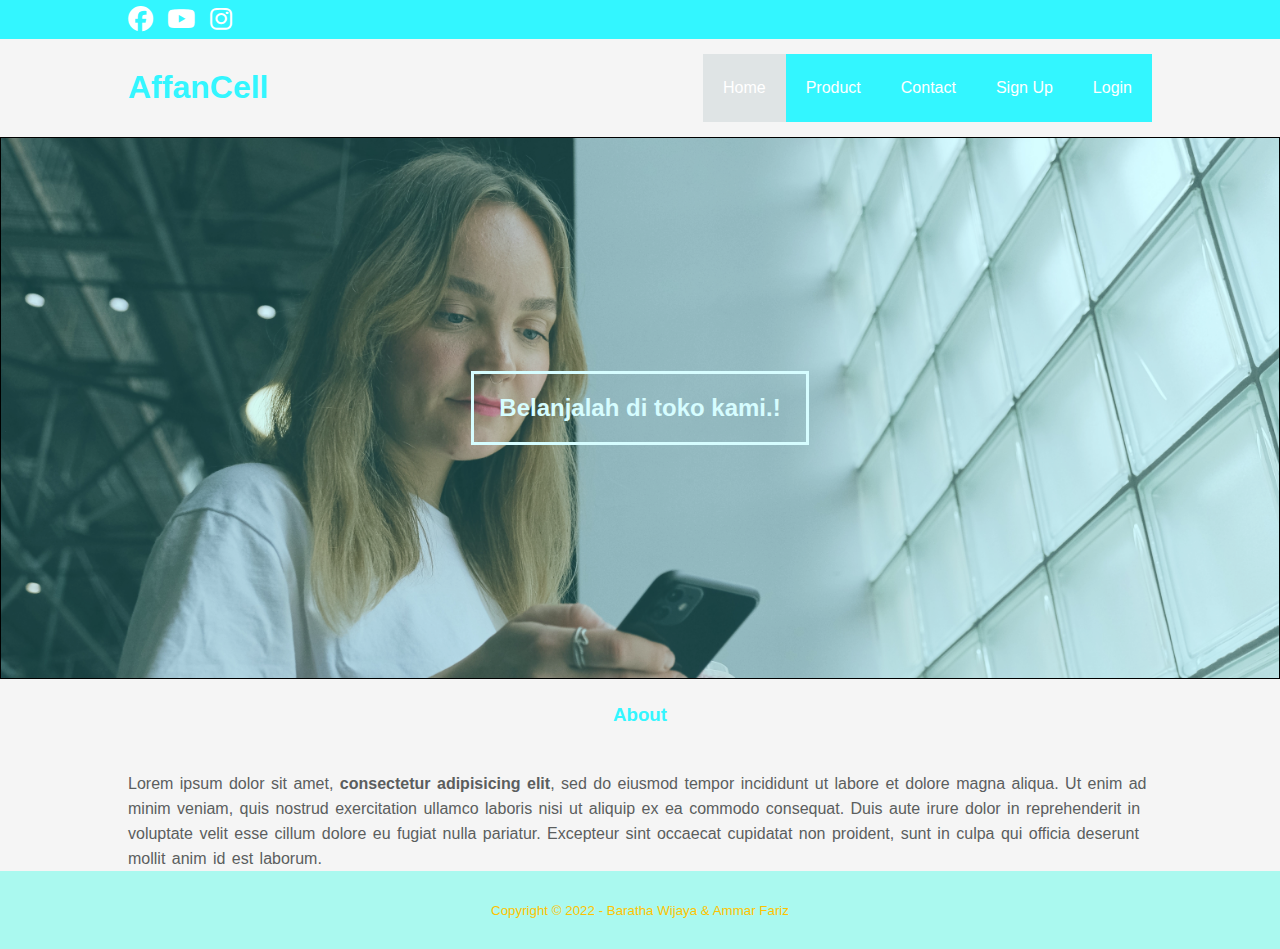
<file: index.html>
<!DOCTYPE html>
<html>
<head>
	<meta charset="utf-8">
	<meta name="viewport" content="width=device-width, initial-scale=1">
	<title>AffanCell</title>
	<link rel="stylesheet" type="text/css" href="css/style.css">
	<link rel="stylesheet" type="text/css" href="https://cdnjs.cloudflare.com/ajax/libs/font-awesome/6.2.1/css/all.min.css">
</head>
<body>
	<!--sosmed-->
	<div class="sosmed">
		<div class="container">
			<ul>
				<li><a href="https://www.facebook.com/afif.fauzi1"><i class="fa-brands fa-facebook"></i></a></li>
				<li><a href="https://youtube.com/@afifaffanfauzi9983"><i class="fa-brands fa-youtube"></i></a></li>
				<li><a href="https://instagram.com/afif_affan_fauzi?igshid=Yzg5MTU1MDY="><i class="fa-brands fa-instagram"></i></a></li>
			</ul>
		</div>
	</div>
	<header>
	<!--pilihan-->
		<div class="container">
			<h1><a href="index.html">AffanCell</a></h1>
			<ul class="pilihan">
				<li><a href="pages/login.html">Login</a></li>
				 <li><a href="pages/signup.html">Sign Up</a></li>
				<li><a href="pages/contact.html">Contact</a></li>
				<li><a href="pages/product.html">Product</a></li>
				<li class="rumah"><a href="index.html">Home</a></li>
			 </ul>
		</div>
	</header>
	<!--banner-->
	<section class="banner">
		<h2>Belanjalah di toko kami.!</h2>
	</section>
	<!--about-->
    <section class="about">
        <div class="container">
            <h3>About</h3>
            <p>Lorem ipsum dolor sit amet, <strong>consectetur adipisicing elit</strong>, sed do eiusmod
            tempor incididunt ut labore et dolore magna aliqua. Ut enim ad minim veniam,
            quis nostrud exercitation ullamco laboris nisi ut aliquip ex ea commodo
            consequat. Duis aute irure dolor in reprehenderit in voluptate velit esse
            cillum dolore eu fugiat nulla pariatur. Excepteur sint occaecat cupidatat non
            proident, sunt in culpa qui officia deserunt mollit anim id est laborum.</p>
            </div>
        </div>
    </section>
    <footer>
		<div class="container">
			<small>Copyright &copy; 2022 - Baratha Wijaya & Ammar Fariz</small>
		</div>
	</footer>
</body>
</html>
</file>
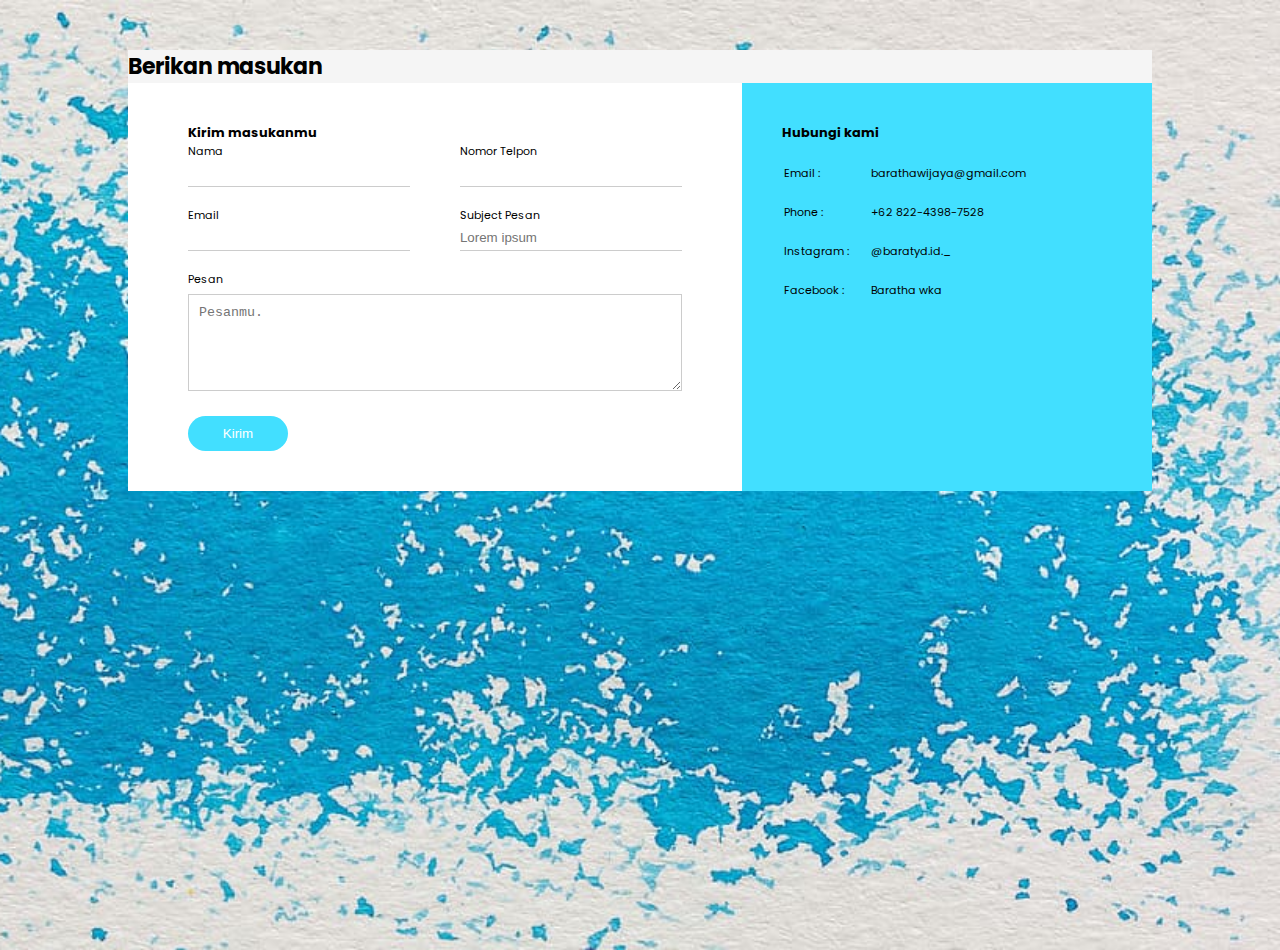
<file: pages/contact.html>
<!DOCTYPE html>
<html>
<head>
  <meta charset="utf-8">
  <meta name="viewport" content="width=device-width, initial-scale=1">
  <title>Contact</title>
  <link rel="stylesheet" type="text/css" href="../css/contact.css">
  <link rel="preconnect" href="https://fonts.googleapis.com">
  <link rel="preconnect" href="https://fonts.gstatic.com" crossorigin>
  <link href="https://fonts.googleapis.com/css2?family=Poppins:ital,wght@0,400;0,800;1,600&display=swap" rel="stylesheet">
</head>
<body>
  <div class="container">
    <h1>Berikan masukan</h1>
    <div class="contact-box">
      <!--Contact kiri-->
      <div class="contact-kiri">
        <h3>Kirim masukanmu</h3>
        <form>
      <div class="garis-input">
        <div class="input-grup">
          <label>Nama</label>
          <input type="text">
        </div>
        <div class="input-grup">
          <label>Nomor Telpon</label>
          <input type="text">
        </div>
      </div>
      <div class="garis-input">
        <div class="input-grup">
          <label>Email</label>
          <input type="email">
        </div>
        <div class="input-grup">
          <label>Subject Pesan</label>
          <input type="text" placeholder="Lorem ipsum">
        </div>
      </div>
      <label>Pesan</label>
      <textarea placeholder="Pesanmu." rows="5"></textarea>
      <button type="submit">Kirim</button>
    </form>
      </div>
      <!--contact kanan-->
       <div class="contact-kanan">
        <h3>Hubungi kami</h3>
        <table>
          <tr>
            <td>Email : </td>
            <td>barathawijaya@gmail.com</td>
          </tr>
          <tr>
            <td>Phone : </td>
            <td>+62 822-4398-7528</td>
          </tr>
          <tr>
            <td>Instagram : </td>
            <td>@baratyd.id._</td>
          </tr>
          <tr>
            <td>Facebook : </td>
            <td>Baratha wka</td>
          </tr>
        </table>
      </div>
    </div>
  </div>
</body>
</html>
</file>
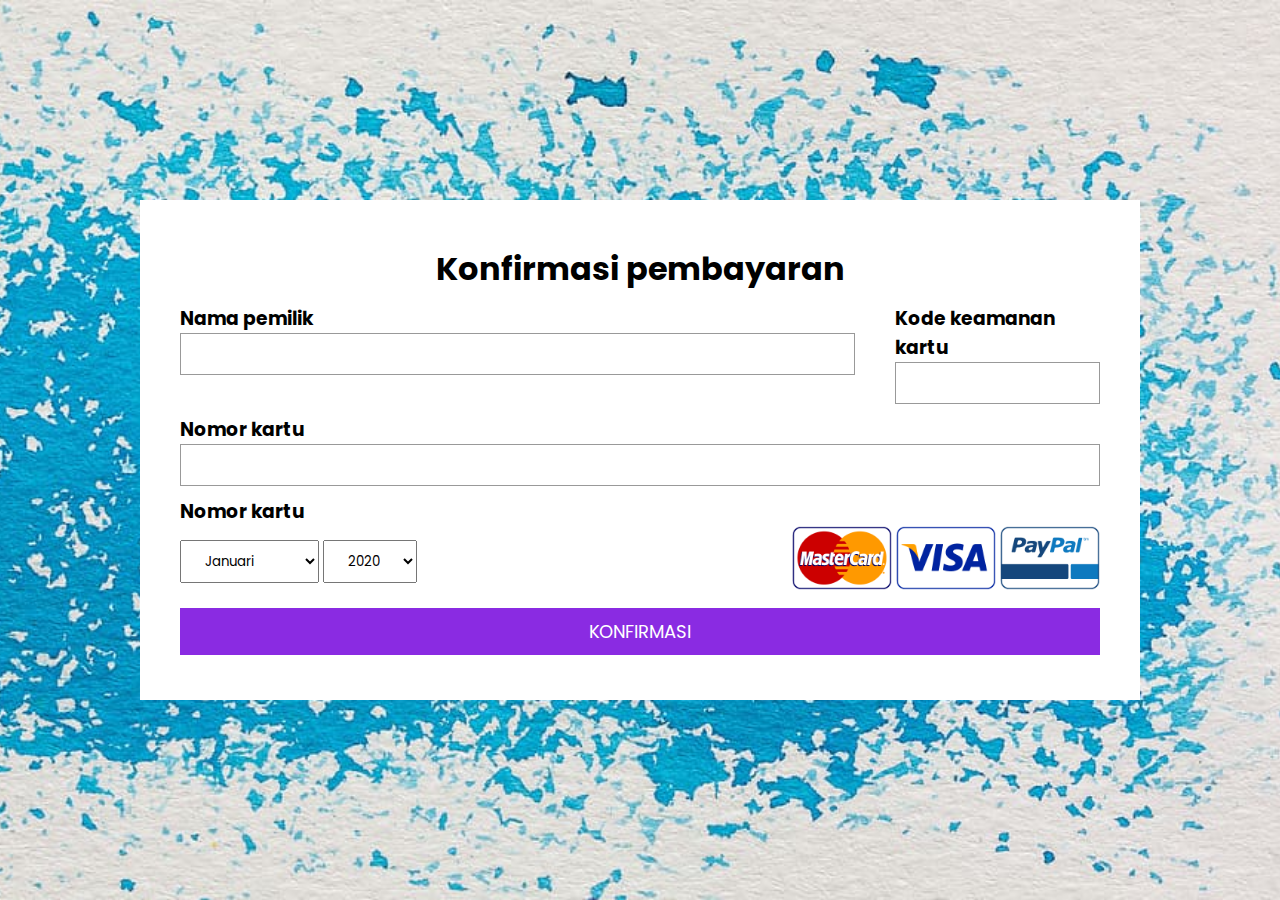
<file: pages/pembayaran.html>
<!DOCTYPE html>
<html lang="en">
<head>
    <meta charset="UTF-8">
    <title>Pembayaran</title>
    <link rel="stylesheet" href="../css/bayar.css">
    <link rel="preconnect" href="https://fonts.gstatic.com">
<link href="https://fonts.googleapis.com/css2?family=Poppins:wght@400;500;600;700&display=swap" rel="stylesheet">
</head>
<body>
    <div class="container">
        <h1>Konfirmasi pembayaran</h1>
        <div class="kolom1">
            <div class="pemilik">
                <h3>Nama pemilik</h3>
                <div class="input">
                    <input type="text">
                </div>
            </div>
            <div class="kode">
                <h3>Kode keamanan kartu</h3>
                <div class="input">
                    <input type="password">
                </div>
            </div>
        </div>
        <div class="kolom2">
            <div class="card-number">
                <h3>Nomor kartu</h3>
                <div class="input">
                    <input type="text">
                </div>
            </div>
        </div>
        <div class="kolom3">
            <h3>Nomor kartu</h3>
            <div class="pilihan">
                <div class="date">
                    <select name="months" id="months">
                        <option value="Jan">Januari</option>
                        <option value="Feb">Februari</option>
                        <option value="Mar">Maret</option>
                        <option value="Apr">April</option>
                        <option value="May">Mei</option>
                        <option value="Jun">Juni</option>
                        <option value="Jul">Juli</option>
                        <option value="Aug">Agustus</option>
                        <option value="Sep">September</option>
                        <option value="Oct">Oktober</option>
                        <option value="Nov">November</option>
                        <option value="Dec">Desember</option>
                      </select>
                      <select name="years" id="years">
                        <option value="2020">2020</option>
                        <option value="2019">2019</option>
                        <option value="2018">2018</option>
                        <option value="2017">2017</option>
                        <option value="2016">2016</option>
                        <option value="2015">2015</option>
                      </select>
                </div>
                <div class="kartu">
                    <img src="../img/master-card.png">
                    <img src="../img/visa.png">
                    <img src="../img/paypal.png">
                </div>
            </div>    
        </div>
        <a href="..">Konfirmasi</a>
    </div>
</body>
</html>
</file>
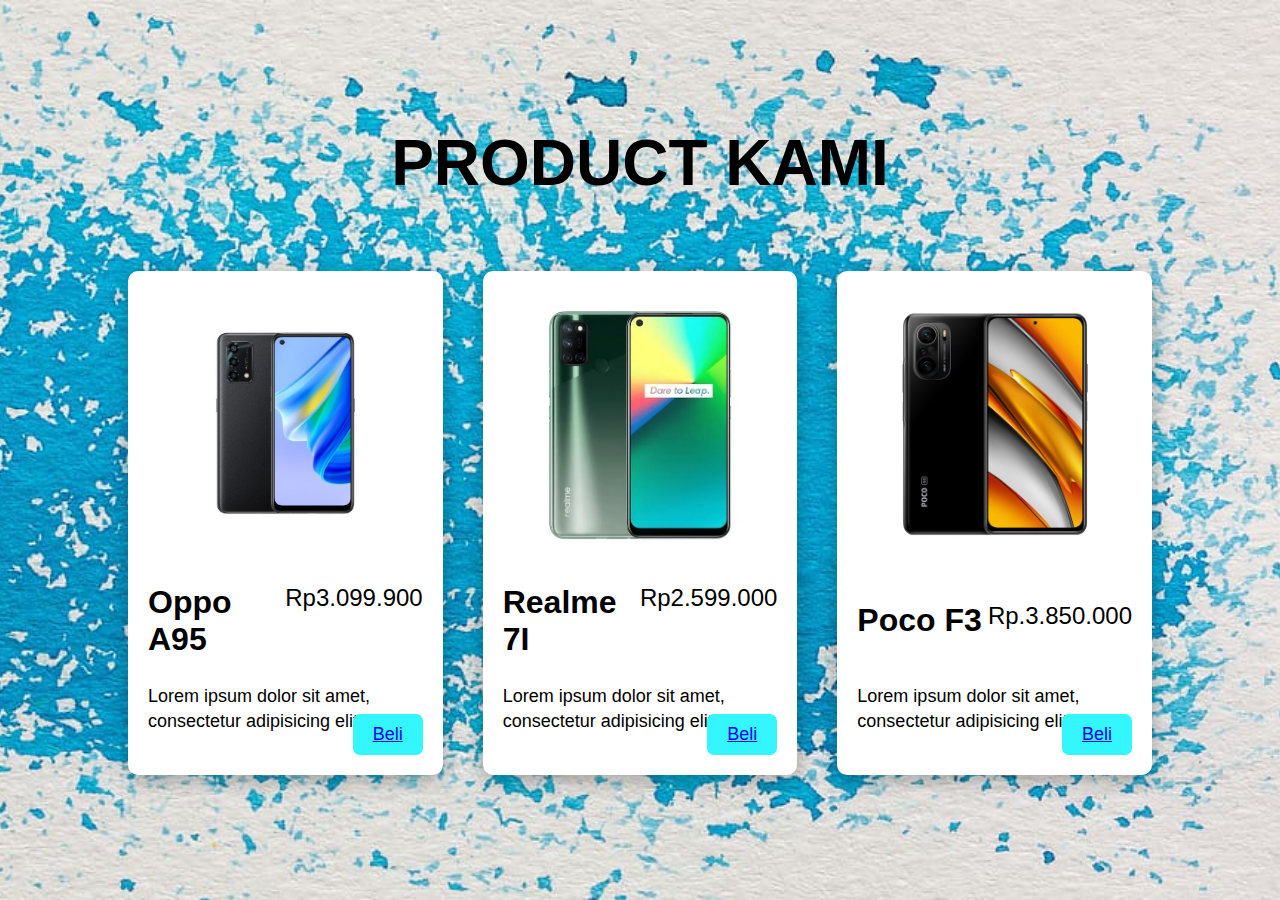
<file: pages/product.html>
<!DOCTYPE html>
<html lang="en">
<head>
    <meta charset="UTF-8">
    <meta http-equiv="X-UA-Compatible" content="IE=edge">
    <meta name="viewport" content="width=device-width, initial-scale=1.0">
    <title>product</title>
    <link rel="stylesheet" href="../css/product.css">
</head>
<body>
	<div class="container">
		<div class="header">
			<h1>Product Kami</h1>
		</div>
		<div class="semua-product">
			<div class="product">
				<div class="image">
					<img src="../img/hp1.jpeg">
				</div>
				<div class="barang">
					<h3>Oppo A95</h3>
					<span>Rp3.099.900</span>
				</div>
				<p>Lorem ipsum dolor sit amet, consectetur adipisicing elit.</p>
				<div class="beli">
					<button><a href="../pages/pembayaran.html"> Beli </a></button>
				</div>
			</div>
			<div class="product">
				<div class="image">
					<img src="../img/hp2.jpeg">
				</div>
				<div class="barang">
					<h3>Realme 7I</h3>
					<span>Rp2.599.000</span>
				</div>
				<p>Lorem ipsum dolor sit amet, consectetur adipisicing elit.</p>
				<div class="beli">
					<button><a href="../pages/pembayaran.html"> Beli </a></button>
				</div>
			</div>
			<div class="product">
				<div class="image">
					<img src="../img/hp3.jpeg">
				</div>
				<div class="barang">
					<h3>Poco F3</h3>
					<span>Rp.3.850.000</span>
				</div>
				<p>Lorem ipsum dolor sit amet, consectetur adipisicing elit.</p>
				<div class="beli">
					<button><a href="../pages/pembayaran.html"> Beli </a></button>
				</div>
			</div>
		</div>
	</div>
</body>
</html>
</file>
<file: css/style.css>
* {
	padding: 0;
	margin: 0;
}
body{
	font-family: 'Roboto', sans-serif;
	background-color: whitesmoke;
}
a {
	color: inherit;
	text-decoration: none;
}
.sosmed{
	padding: 5px 0;
	background-color: #33F6FF;
}
.sosmed ul li{
	font-size: 25px;
	display: inline-block;
	color: #fff;
	margin-right: 10px;
}
.container{
	width: 80%;
	margin: 0 auto;
}
.container:after{
	content: '';
	display: block;
	clear: both;
}
header{
	padding: 15px 0;
}
header h1{
	float: left;
	padding: 15px 0;
	color: #33F6FF;
}
header h1 li{
	text-decoration: none;
}
header ul {
	float: right;
	color: white;
	font-family: Arial, Helvetica, sans-serif;
}
header li{
	float: right;
}
header ul li{
	display: inline-block;	
}
header ul li a{
	padding: 25px 20px;
	display: inline-block;
}
header li a{
	display: block;
	color: white;
	text-align: center;
	padding: 14px 16px;
	text-decoration: none;
}
header li a:hover{
	background-color: #DFE4E5;
	color: #5B5E5E;
}
.pilihan {
	background-color: #33F6FF;
	color: #fff;
}
.rumah{
	background-color: #DFE4E5;
	color: #5B5E5E;
}
.banner{
	height: 60vh;
	border: 1px solid black;
	background-image: url('../img/affancell.jpg');
	background-size: cover;
	color: #33F6FF;
	position: relative;
	display: flex;
	justify-content: center;
	align-items: center;
}
.banner h2{
  color: #fff;
  z-index: '1';
  padding: 20px 25px;
  border: 3px solid #fff;
}
.banner:after{
	content: '';
	display: block;
	position: absolute;
	top: 0;
	left: 0;
	bottom: 0;
	right: 0;
	background-color: rgba(51, 246, 255, .2);
}
section h3{
	text-align: center;
	padding: 25px 0;
	color: #33F6FF;
	margin-bottom: 20px;
}
.about p{
	color: #5B5E5E;
	word-spacing: 2px;
	line-height: 25px;
}
footer{
	padding: 30px 0;
	background-color: #AAF9EF;
	color: #FFC300;
	text-align: center;
}
</file>
<file: css/contact.css>
* {
	padding: 0;
	margin: 0;
}
body{
	font-family: 'Poppins', sans-serif;
	height: 100vh;
	background-image: url('../img/bekgron.jpg');
    background-size: cover;
    background-position: center;
    background-repeat: no-repeat;
    font-size: 11px;
}
.container{
	width: 80%;
	margin: 50px auto;
}
h1{
	background-color: whitesmoke;
}
.contact-box{
	background-color: #fff;
	display: flex;
}
.contact-kiri{
	flex-basis: 60%;
	padding: 40px 60px;
}
.contact-kanan{
	flex-basis: 40%;
	padding: 40px 60px;
	background-color: #42DFFF;
	padding: 40px;
	color: black;
}
.garis-input{
	display: flex;
	justify-content: space-between;
	margin-bottom: 20px;
}
.garis-input .input-grup{
	flex-basis: 45%;
}
input{
	width: 100%;
	border: none;
	border-bottom: 1px solid #ccc;
	outline: none;
	padding-bottom: 5px;
}
textarea{
	width: 100%;
	border: 1px solid #ccc;
	outline: none;
	padding: 10px;
	box-sizing: border-box;
}
label{
	margin-bottom: 6px;
	display: block;
}
button{
	background-color: #42DFFF;
	width: 100px;
	border: none;
	outline: none;
	color: #fff;
	height: 35px;
	margin-top: 20px;
	border-radius: 30px;
}
h3 .contact-kiri{
	color: #42DFFF;
	font-weight: 600;
	margin-bottom: 30px;
}
tr td{
	padding-top: 20px;
}
tr td:first-child{
	padding-right: 20px;

}
</file>
<file: css/bayar.css>
*{
    margin: 0;
    padding: 0;
    box-sizing: border-box;
    font-family: 'Poppins', sans-serif;
}
body{
    width: 100%;
    height: 100vh;
    display: flex;
    justify-content: center;
    align-items: center;
    background-image: url('../img/bekgron.jpg');
    background-size: cover;
    background-position: center;
    background-repeat: no-repeat;
}
.container{
    width: 1000px;
    height: 500px;
    background-color: white;
    display: flex;
    flex-direction: column;
    padding: 40px;
    justify-content:space-around;
}
.container h1{
    text-align: center;
}
.kolom1{
     display: flex;
}
.pemilik{
    width: 100%;
    margin-right: 40px;
}
.input{
    border: 1px solid #999;
}
.input input{
    width: 100%;
    border:none;
    outline: none;
    padding: 10px;
}
.pilihan{
    display: flex;
    justify-content: space-between;
    align-items: center;
}
.pilihan select{
    padding: 10px 20px;
}
a{
    background-color: blueviolet;
    color: white;
    text-align: center;
    text-transform: uppercase;
    text-decoration: none;
    padding: 10px;
    font-size: 18px;
    transition: 0.5s;
}
a:hover{
    background-color: dodgerblue;
}
.kartu img{
    width: 100px;
}
</file>
<file: css/product.css>
*{
    padding: 0;
    margin: 0;
    box-sizing: border-box;
    font-family: 'Raleway', sans-serif;
}
body{
    background-image: url('../img/bekgron.jpg');
    background-size: cover;
    background-position: center;
    background-repeat: no-repeat;
    min-height: 100vh;
    display: grid;
    place-content: center;
}
.container{
    width: 80vw;
    height:80vh;
    display: flex;
    flex-direction: column;
    justify-content: space-around;
}
.header{
    width: 100%;
    text-align: center;
}
.header h1{
    font-size: 4em;
    text-transform: uppercase;
    color: black;
}
.semua-product{
    width: 100%;
    align-self: center;
    height: 70%;
    display: flex;
    gap: 40px;
}
.product{
    position: relative;
    background-color: white;
    width: 350px;
    height: 100%;
    box-shadow: 0 5px 20px rgba(0, 0, 0, .3);
    display: flex;
    flex-direction: column;
    justify-content: space-between;
    padding: 20px 20px 40px;
    border-radius: 10px;
    transition: .3s;
}
.product:hover{
    transform: translateY(-15px);
}
.image{
    width:100%;
    height: 60%;
    display: grid;
    place-content: center;
}
.image img{
    width: 240px;
}
.barang{
    width: 100%;
    display: flex;
    justify-content: space-between;
}
.barang h3{
    font-size: 2em;
    color: black;
}
.barang span{
    font-size: 1.5em;
    color: black;
}
.product p{
    font-size: 18px;
    line-height: 25px;
}
.beli{
    position: absolute;
    bottom: 20px;
    right: 20px;
}
.beli button{
    padding: 10px 20px;
    border-radius: 7px;
    border: none;
    background-color: #33F6FF;
    color: white;
    font-size: 18px;
    text-transform: capitalize;
    cursor: pointer;
    transition: .5s;
}
.beli button:hover{
    transform: scale(1.1);
}
</file>
